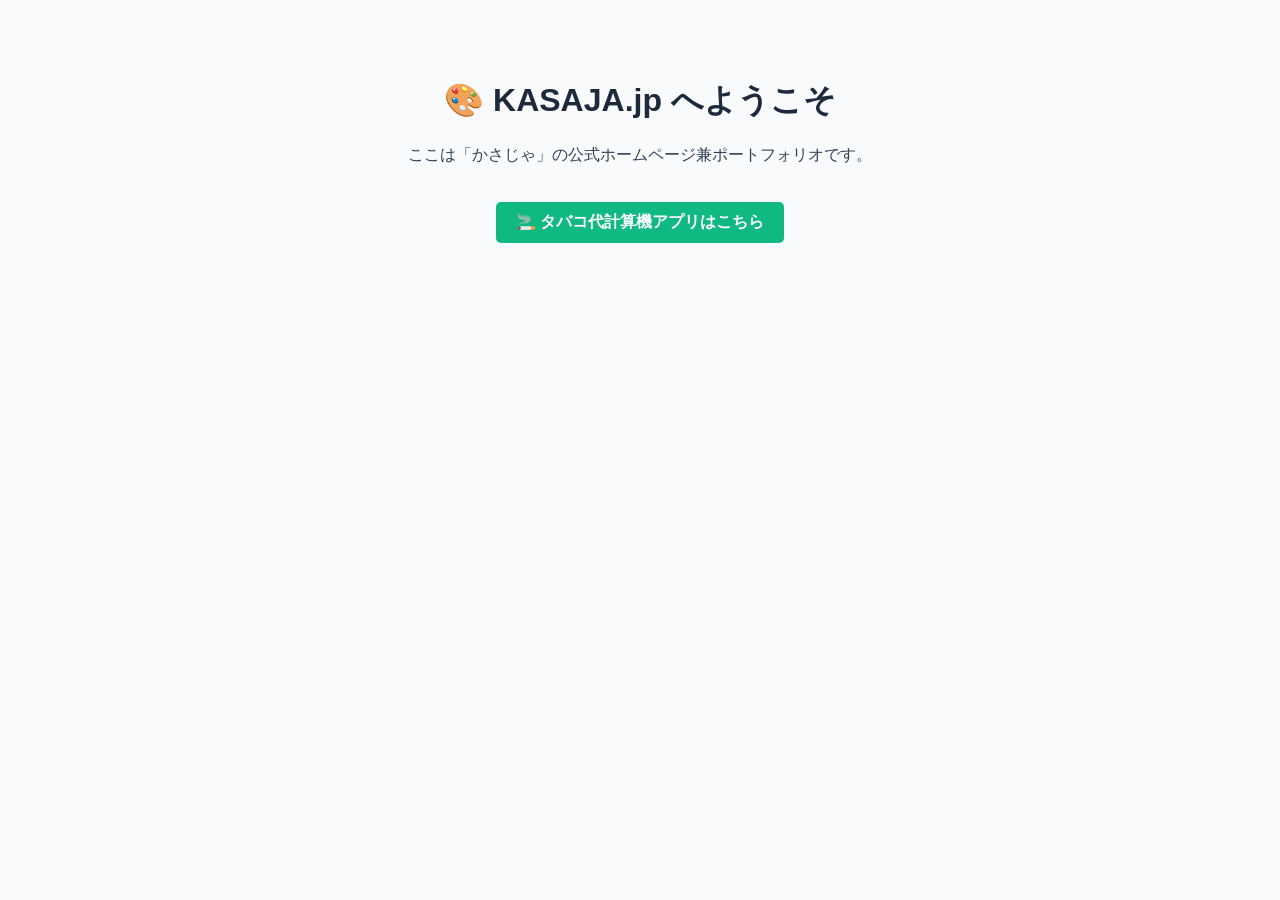
<file: 大元.index.html>
<!DOCTYPE html>
<html lang="ja">
<head>
    <meta charset="UTF-8">
    <meta name="viewport" content="width=device-width, initial-scale=1.0">
    <title>KASAJA.jp | かさじゃ オフィシャルサイト</title>
    <style>
        body { font-family: sans-serif; background: #f8fafc; color: #334155; text-align: center; padding: 50px; }
        h1 { color: #1e293b; }
        .btn { display: inline-block; padding: 10px 20px; background: #10b981; color: white; text-decoration: none; border-radius: 5px; margin-top: 20px; font-weight: bold; }
    </style>
</head>
<body>
    <h1>🎨 KASAJA.jp へようこそ</h1>
    <p>ここは「かさじゃ」の公式ホームページ兼ポートフォリオです。</p>
    
    <a href="https://kasajajp.github.io/tobacco_healthcare_hp/" class="btn">🚬 タバコ代計算機アプリはこちら</a>
</body>
</html>
</file>
